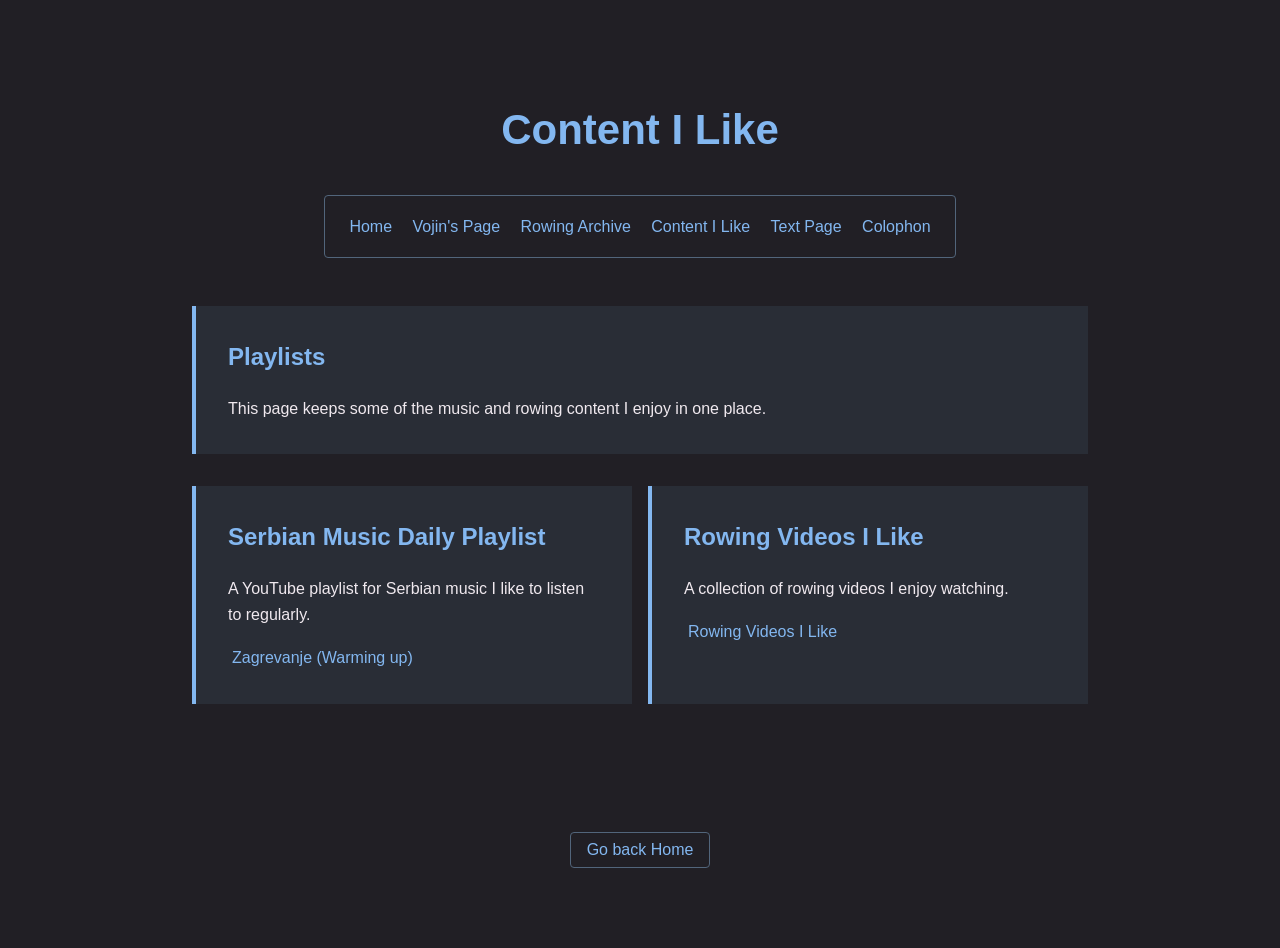
<file: content.html>
<!DOCTYPE html>
<html lang="en" class="site-theme">
<head>
    <meta charset="UTF-8">
    <meta name="viewport" content="width=device-width, initial-scale=1.0">
    <meta name="description" content="Favorite Serbian music and rowing video playlists.">
    <title>Content I Like</title>
    <link rel="stylesheet" href="style.css?v=8889320">
</head>
<body class="site-page">
    <header class="site-header">
        <h1>Content I Like</h1>
        <nav class="site-nav" aria-label="Main navigation">
            <a href="index.html">Home</a>
            <a href="vojin.html">Vojin's Page</a>
            <a href="rowingsenioryear.html">Rowing Archive</a>
            <a class="current" href="content.html">Content I Like</a>
            <a href="index.txt">Text Page</a>
            <a href="static/s/colophon.txt">Colophon</a>
        </nav>
    </header>

    <main>
        <section class="intro-card">
            <h2>Playlists</h2>
            <p>
                This page keeps some of the music and rowing content I enjoy in one place.
            </p>
        </section>

        <section class="playlist-grid" aria-label="Favorite playlists">
            <article class="playlist-card">
                <h2>Serbian Music Daily Playlist</h2>
                <p>A YouTube playlist for Serbian music I like to listen to regularly.</p>
                <a class="button-link" href="https://youtube.com/playlist?list=PLcG07xOWfFn6P_McbTMC4eGIwoVKSxf3c&amp;si=bzC2uDOK5Tsh321b" target="_blank" rel="noopener noreferrer">
                    Zagrevanje (Warming up)
                </a>
            </article>

            <article class="playlist-card">
                <h2>Rowing Videos I Like</h2>
                <p>A collection of rowing videos I enjoy watching.</p>
                <a class="button-link" href="https://youtube.com/playlist?list=PLky1DjTOltC46zIPFKvtzTbRZtRqPsc6X&amp;si=xw4ZZQreJaD74LPV" target="_blank" rel="noopener noreferrer">
                    Rowing Videos I Like
                </a>
            </article>
        </section>

    </main>

    <footer>
        <p><a class="back-home-link" href="index.html">Go back Home</a></p>
    </footer>
</body>
</file>
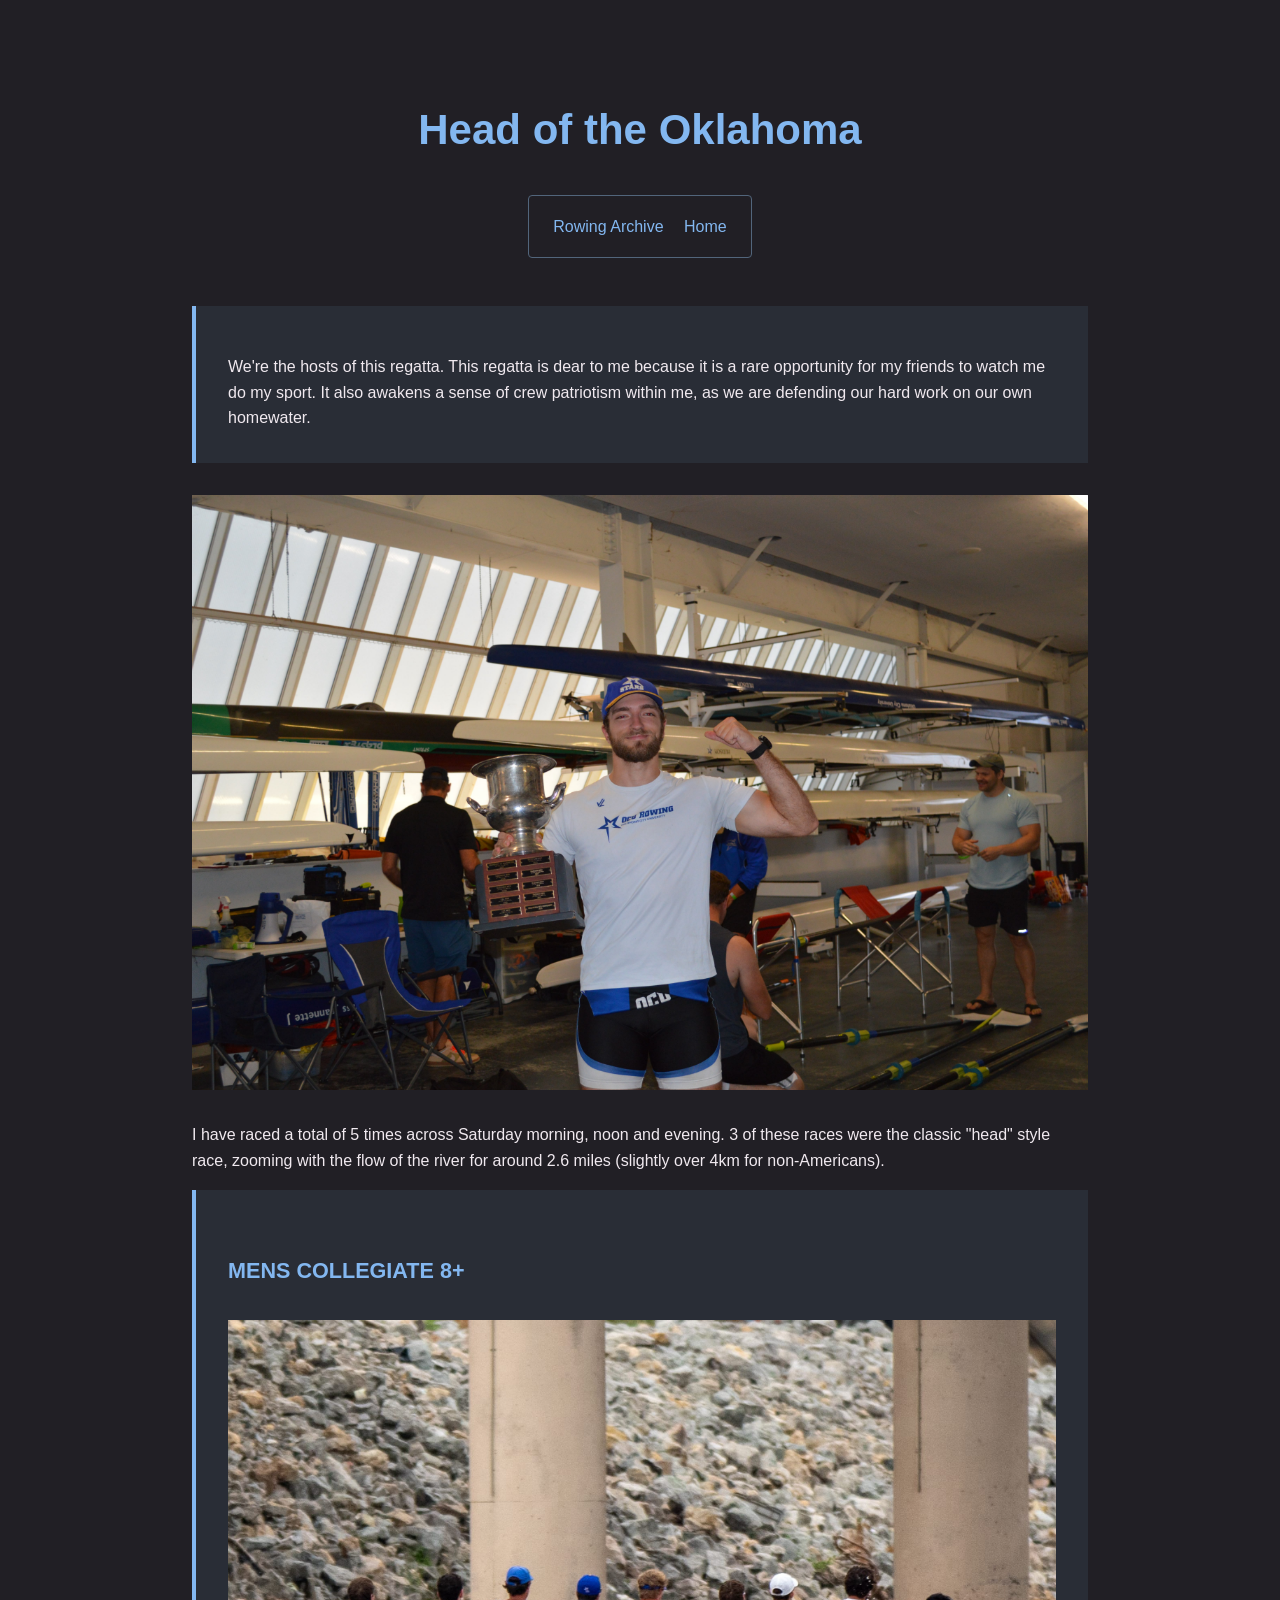
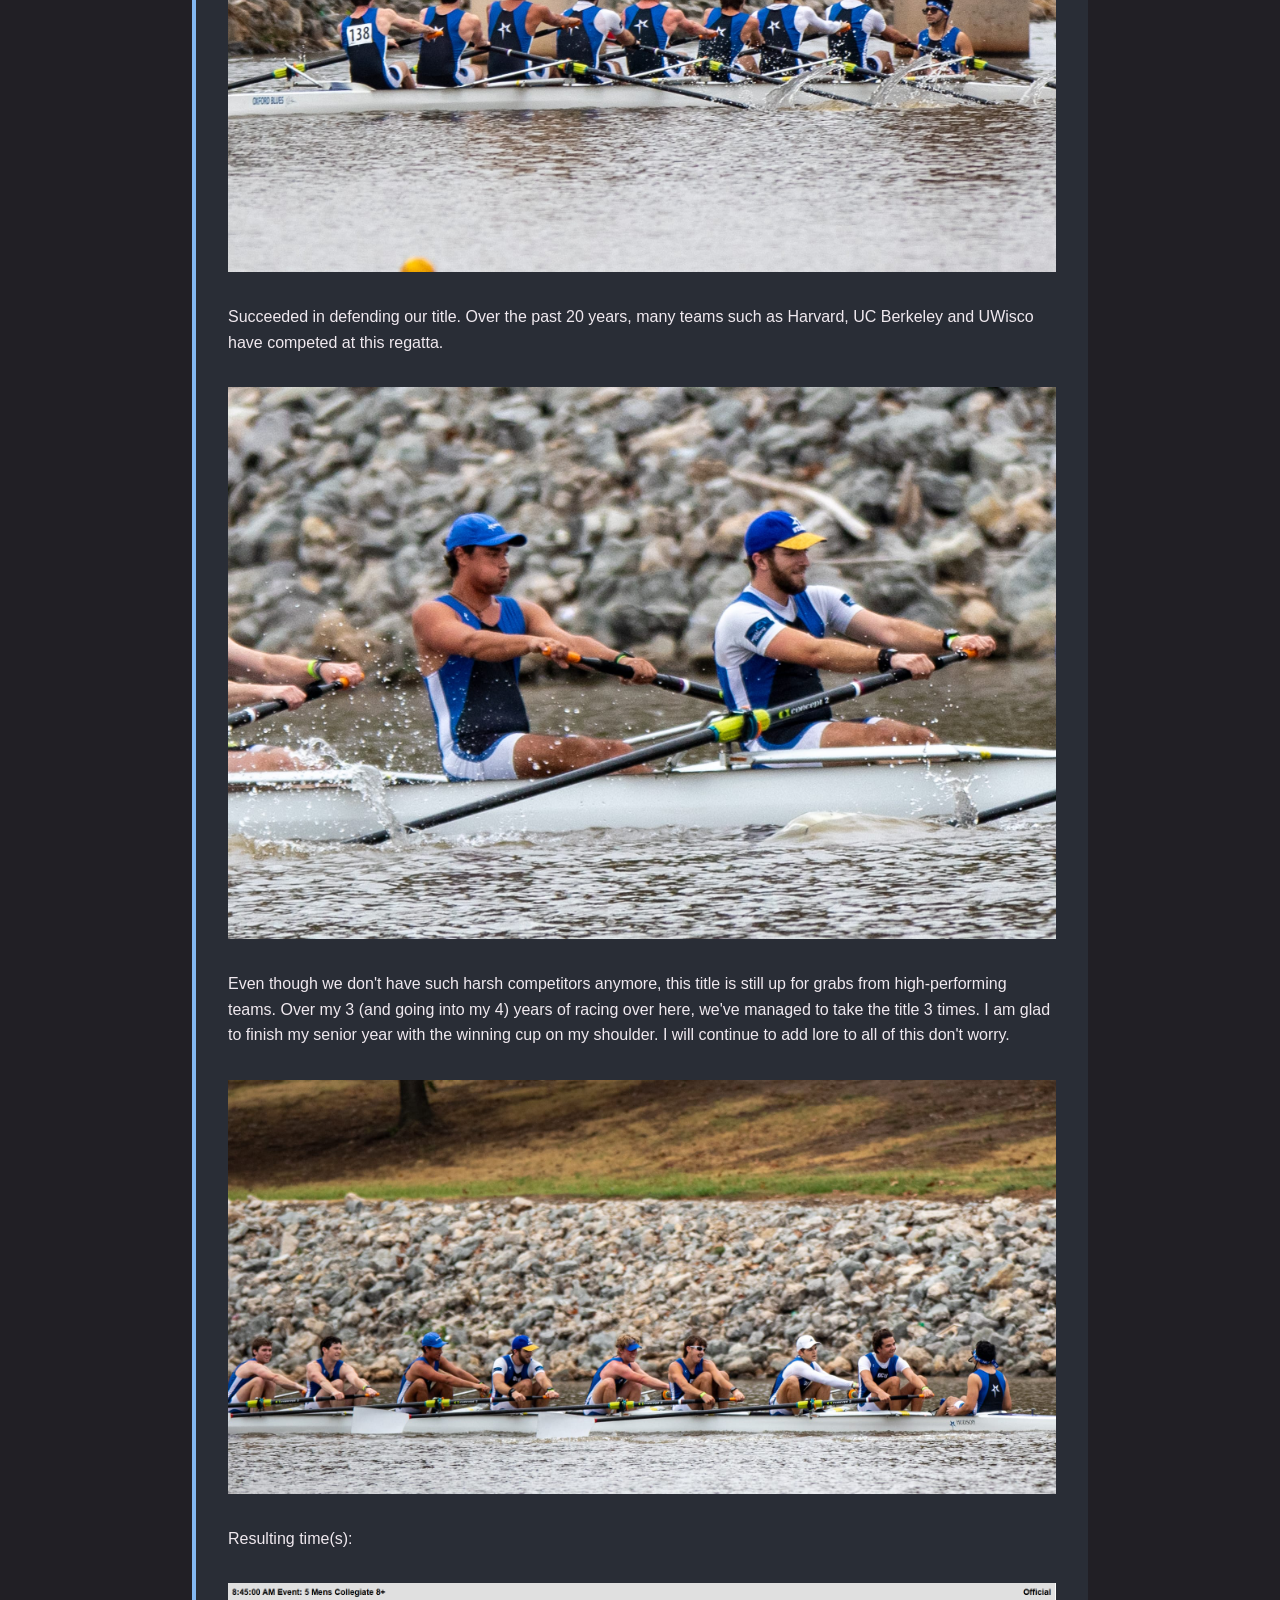
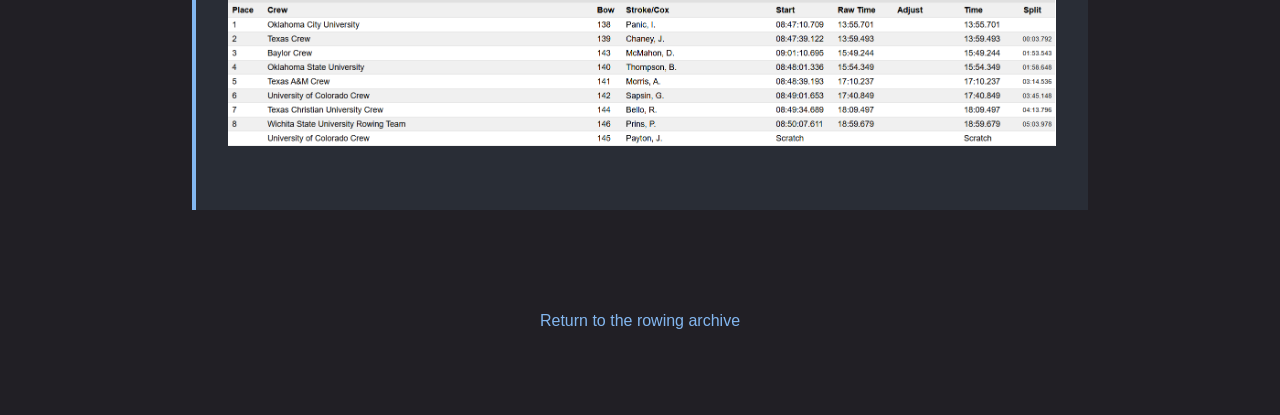
<file: HOTO.html>
<!DOCTYPE html>
<html lang="en" class="site-theme">
<head>
    <meta charset="UTF-8">
    <meta name="viewport" content="width=device-width, initial-scale=1.0">
    <meta name="description" content="My Head of the Oklahoma rowing regatta archive.">
    <title>Head of the Oklahoma</title>
    <link rel="stylesheet" href="style.css?v=8889320">
</head>
<body class="site-page">
    <header>
        <h1>Head of the Oklahoma</h1>
        <nav aria-label="Main navigation">
            <a href="rowingsenioryear.html">Rowing Archive</a>
            <a href="index.html">Home</a>
        </nav>
    </header>

    <main>
        <section class="rowing-intro">
            <p>
                We're the hosts of this regatta. This regatta is dear to me because it is a rare
                opportunity for my friends to watch me do my sport. It also awakens a sense of
                crew patriotism within me, as we are defending our hard work on our own homewater.
            </p>
        </section>

        <figure class="rowing-photo">
            <img src="static/images/rowing%20content/HOTOIntro1.jpeg" alt="Head of the Oklahoma regatta">
        </figure>

        <p>
            I have raced a total of 5 times across Saturday morning, noon and evening. 3 of these
            races were the classic "head" style race, zooming with the flow of the river for around
            2.6 miles (slightly over 4km for non-Americans).
        </p>

        <section class="rowing-event" aria-labelledby="mens-collegiate-heading">
            <h3 id="mens-collegiate-heading">MENS COLLEGIATE 8+</h3>

            <figure class="rowing-photo">
                <img src="static/images/rowing%20content/Eight1.jpeg" alt="Men's Collegiate 8+ crew">
            </figure>

            <p>
                Succeeded in defending our title. Over the past 20 years, many teams such as
                Harvard, UC Berkeley and UWisco have competed at this regatta.
            </p>

            <figure class="rowing-photo">
                <img src="static/images/rowing%20content/Eight3.jpeg" alt="The winning crew celebrating">
            </figure>

            <p>
                Even though we don't have such harsh competitors anymore, this title is still up
                for grabs from high-performing teams. Over my 3 (and going into my 4) years of
                racing over here, we've managed to take the title 3 times. I am glad to finish my
                senior year with the winning cup on my shoulder. 
                I will continue to add lore to all of this don't worry.
            </p>

            <figure class="rowing-photo">
                <img src="static/images/rowing%20content/Eight2.jpeg" alt="The crew with its winning cup">
            </figure>

            <p>Resulting time(s):</p>

            <figure class="rowing-photo">
                <img src="static/images/rowing%20content/eightresults.PNG" alt="Men's Collegiate 8+ race results">
            </figure>
        </section>
    </main>

    <footer>
        <p><a href="rowingsenioryear.html">Return to the rowing archive</a></p>
    </footer>
</body>
</html>
</file>
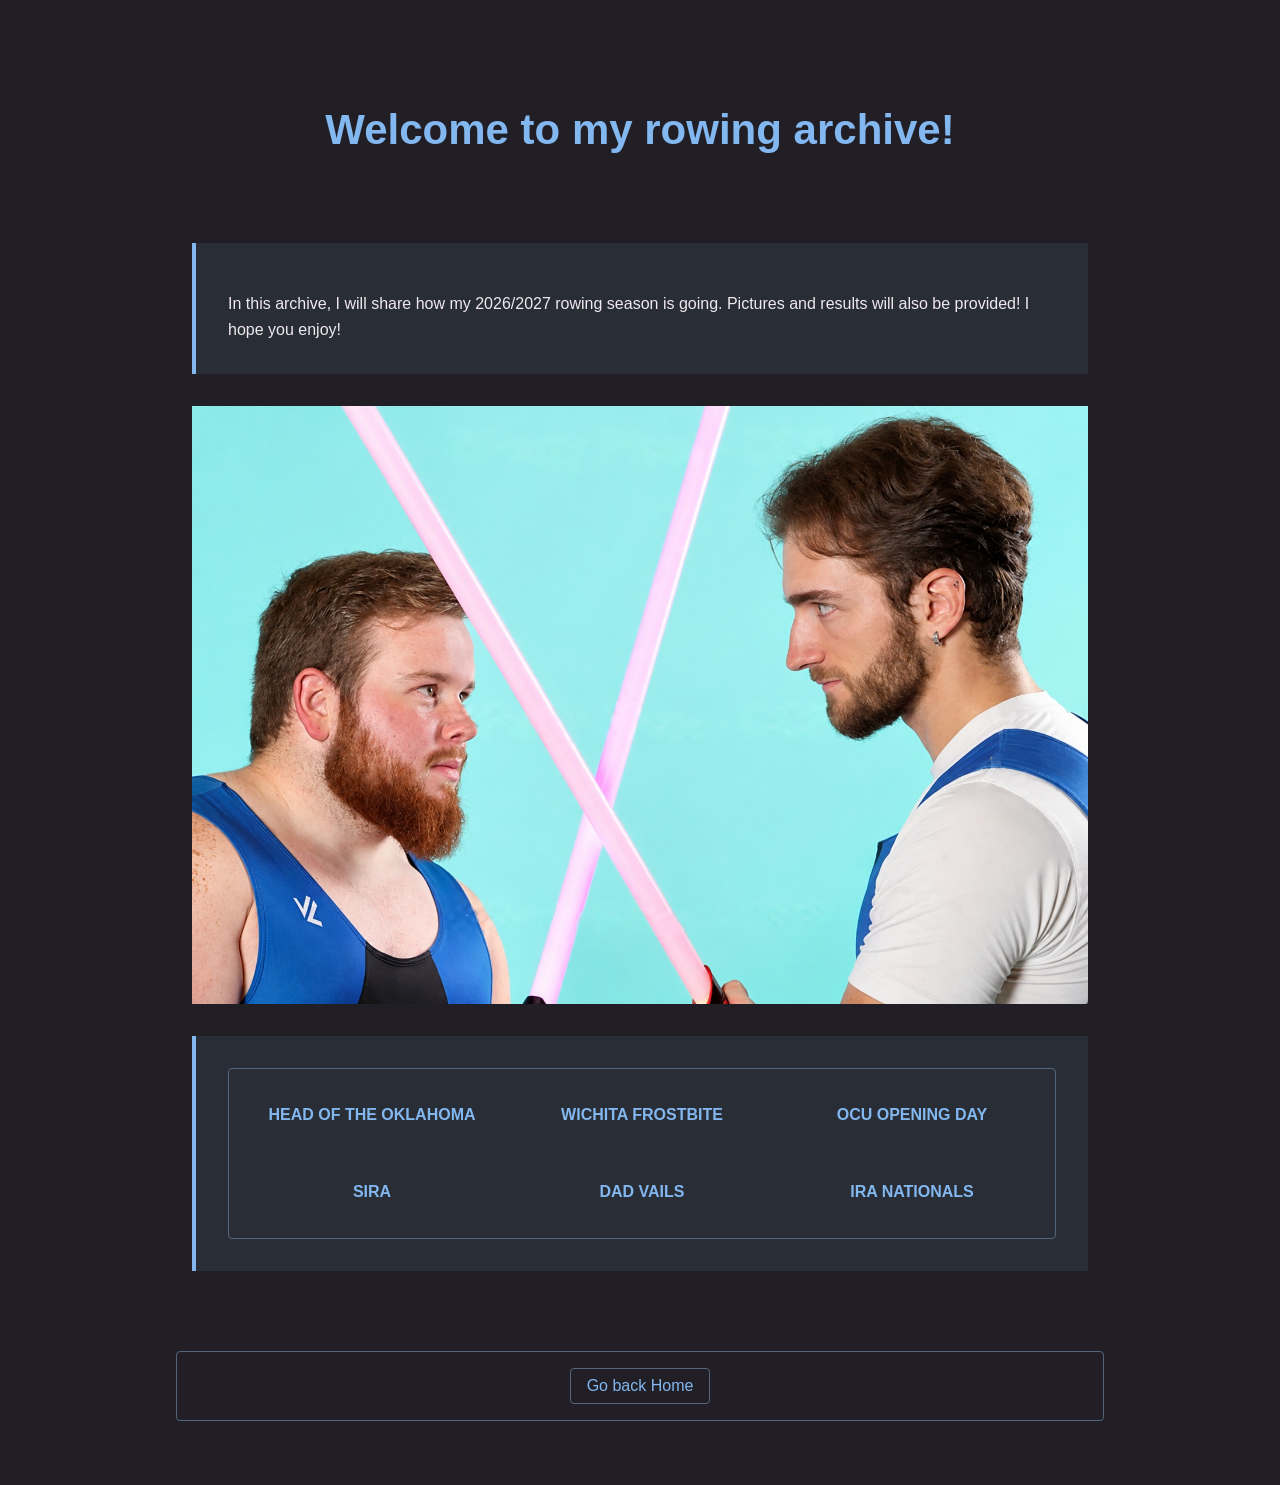
<file: rowingsenioryear.html>
<!DOCTYPE html>
<html lang="en" class="site-theme">
<head>
    <meta charset="UTF-8">
    <meta name="viewport" content="width=device-width, initial-scale=1.0">
    <meta name="description" content="A photo and results archive of my 2026/2027 rowing season.">
    <title>Welcome to my rowing archive!</title>
    <link rel="stylesheet" href="style.css?v=8889320">
</head>
<body class="site-page">
    <header>
        <h1>Welcome to my rowing archive!</h1>
    </header>

    <main>
        <section class="rowing-intro">
            <p>
                In this archive, I will share how my 2026/2027 rowing season is going.
                Pictures and results will also be provided! I hope you enjoy!
            </p>
        </section>

        <figure class="rowing-photo">
            <img src="static/images/rowing%20content/IntroRowingPage.jpeg" alt="Introduction to my rowing archive">
        </figure>

        <section class="rowing-event" aria-label="Regatta pages">
            <ul class="rowing-links">
                <li><a href="HOTO.html">HEAD OF THE OKLAHOMA</a></li>
                <li><a href="WICHITAFROSTBITE.html">WICHITA FROSTBITE</a></li>
                <li><a href="OCUOPENINGDAY.html">OCU OPENING DAY</a></li>
                <li><a href="SIRA.html">SIRA</a></li>
                <li><a href="DADVAILS.html">DAD VAILS</a></li>
                <li><a href="IRANATIONALS.html">IRA NATIONALS</a></li>
            </ul>
        </section>
    </main>

    <footer>
        <nav aria-label="Main navigation">
            <a class="back-home-link" href="index.html">Go back Home</a>
        </nav>
    </footer>
</body>
</html>
</file>
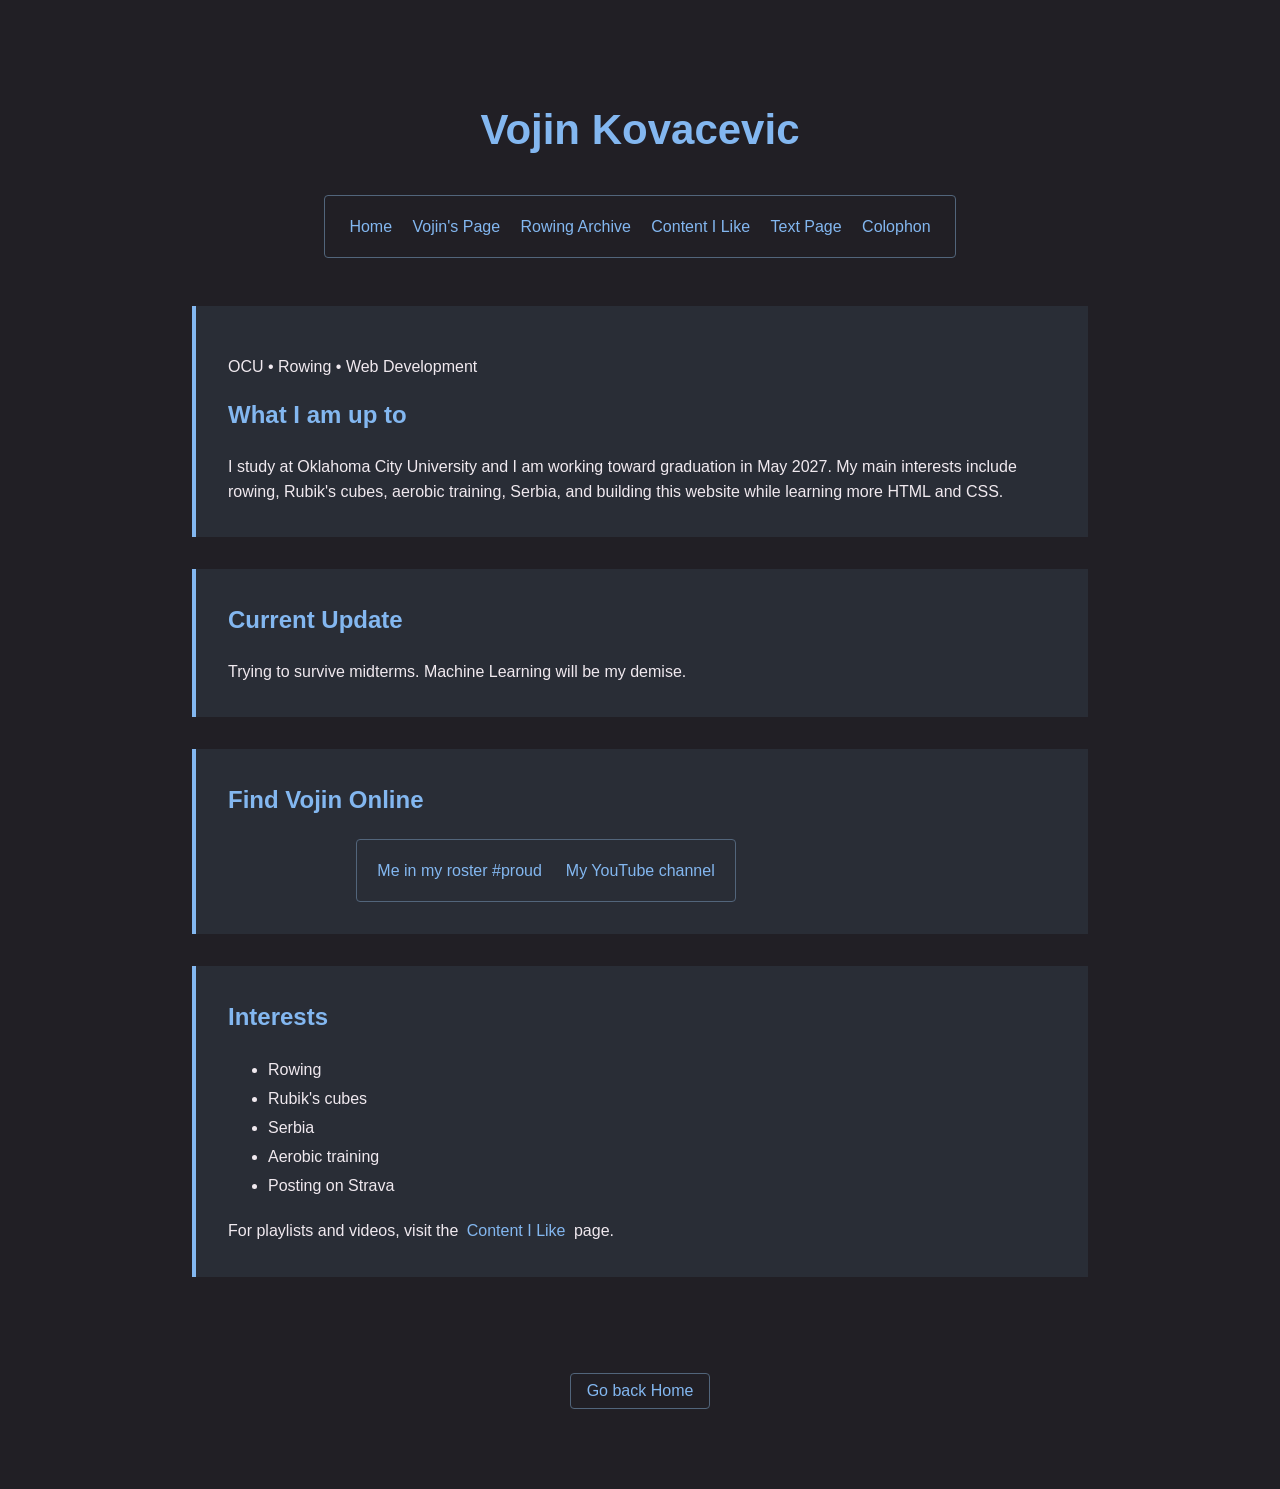
<file: vojin.html>
<!DOCTYPE html>
<html lang="en" class="site-theme">
<head>
    <meta charset="UTF-8">
    <meta name="viewport" content="width=device-width, initial-scale=1.0">
    <meta name="description" content="A separate page for Vojin Kovacevic's current interests, rowing, and online links.">
    <title>Vojin's Page</title>
    <link rel="stylesheet" href="style.css?v=8889320">
</head>
<body class="site-page vojin-page">
    <header class="site-header ocu-header">
        <h1>Vojin Kovacevic</h1>
        <nav class="site-nav" aria-label="Main navigation">
            <a href="index.html">Home</a>
            <a class="current" href="vojin.html">Vojin's Page</a>
            <a href="rowingsenioryear.html">Rowing Archive</a>
            <a href="content.html">Content I Like</a>
            <a href="index.txt">Text Page</a>
            <a href="static/s/colophon.txt">Colophon</a>
        </nav>
    </header>

    <main>
        <section class="ocu-panel">
            <p class="eyebrow">OCU • Rowing • Web Development</p>
            <h2>What I am up to</h2>
            <p>
                I study at Oklahoma City University and I am working toward graduation in May 2027.
                My main interests include rowing, Rubik's cubes, aerobic training, Serbia, and building
                this website while learning more HTML and CSS.
            </p>
        </section>

        <section class="ocu-panel">
            <h2>Current Update</h2>
            <p>
                Trying to survive midterms. Machine Learning will be my demise.
            </p>
        </section>

        <section class="ocu-panel" aria-labelledby="vojin-links-heading">
            <h2 id="vojin-links-heading">Find Vojin Online</h2>
            <div class="external-links">
                <a class="button-link" href="https://www.ocusports.com/sports/mens-rowing/roster/vojin-kovacevic/8283" target="_blank" rel="noopener noreferrer">
                    Me in my roster #proud
                </a>
                <a class="button-link" href="https://www.youtube.com/@vojinkovacevic9121" target="_blank" rel="noopener noreferrer">
                    My YouTube channel
                </a>
            </div>
        </section>

        <section class="ocu-panel">
            <h2>Interests</h2>
            <ul>
                <li>Rowing</li>
                <li>Rubik's cubes</li>
                <li>Serbia</li>
                <li>Aerobic training</li>
                <li>Posting on Strava</li>
            </ul>
            <p>
                For playlists and videos, visit the <a href="content.html">Content I Like</a> page.
            </p>
        </section>
    </main>

    <footer class="ocu-footer">
        <p><a class="back-home-link" href="index.html">Go back Home</a></p>
    </footer>
</body>
</html>
</file>
<file: style.css>
:root {
    --FG: #f0e9ef;
    --BG: #211f25;
    --BORDER: #52657b;
    --LINK: #83b7f0;
    --WL: 1px;
    --PAGE_WIDTH: 960px;

    --BIG: 4rem;
    --MED: 2rem;
    --SML: 1rem;
    --QRT: 0.25rem;
    --TNY: 0.125rem;
}

html {
    background: var(--BG);
}

html.site-theme {
    background: var(--BG);
}

body {
    font-family: Arial, Helvetica, sans-serif;
    background-color: var(--BG);
    color: var(--FG);

    max-width: var(--PAGE_WIDTH);
    margin: var(--MED) auto;
    padding: var(--SML);

    line-height: 1.6;
    border: 0;
}

header {
    border: 0;
    display: flex;
    flex-direction: column;
    justify-content: center;
    align-items: center;
    padding: var(--MED);
}

header h1 {
    font-size: 42px;
    color: var(--LINK);
    border: 0;
    margin-top: 0;
    margin-bottom: var(--SML);
    padding: var(--SML);
}

nav {
    border: 1px solid var(--BORDER);
    border-radius: var(--QRT);
    padding: var(--SML);
    text-align: center;
}

nav a {
    margin: 0 var(--QRT);
    border: 0;
}

main {
    border: 0;
    padding: var(--MED);
}

footer {
    border: 0;
    padding: var(--SML);
    text-align: center;
}

h2 {
    margin-top: 35px;
    color: var(--LINK);
}

a {
    color: var(--LINK);
    display: inline-block;
    padding: 0.1rem 0.25rem;
    text-decoration: none;
}

a:hover {
    text-decoration: underline;
}

.back-home-link {
    padding: var(--QRT) var(--SML);
    border: 1px solid var(--BORDER);
    border-radius: var(--QRT);
}

ul {
    line-height: 1.8;
}

img {
    max-width: 100%;
    height: auto;
}

.site-page {
    --ACCENT_BLUE: #83b7f0;
    --PANEL_BG: #292d36;
    --PANEL_BORDER: #52657b;

    max-width: var(--PAGE_WIDTH);
    background: var(--BG);
    border-color: var(--PANEL_BORDER);
}

.site-page header,
.site-page main,
.site-page footer {
    border-color: var(--PANEL_BORDER);
}

.site-page header h1 {
    color: var(--ACCENT_BLUE);
    border-color: transparent;
    text-align: center;
}

.site-page nav {
    border-color: var(--PANEL_BORDER);
}

.site-page nav a,
.site-page a {
    color: var(--ACCENT_BLUE);
}

.site-page nav a:not(.back-home-link) {
    border: 0;
}

.site-page main {
    padding-top: var(--SML);
}

.site-page h2,
.site-page h3 {
    color: var(--ACCENT_BLUE);
}

.site-page h2 {
    margin-top: 0;
}

.site-page main > section {
    margin-bottom: var(--MED);
    padding: var(--MED);
    background: var(--PANEL_BG);
    border-left: 4px solid var(--ACCENT_BLUE);
}

.site-page .playlist-card {
    margin-bottom: var(--MED);
    padding: var(--MED);
    background: var(--PANEL_BG);
    border-left: 4px solid var(--ACCENT_BLUE);
}

.site-page main > .playlist-grid {
    padding: 0;
    background: transparent;
    border-left: 0;
}

.site-page main > section p:last-child,
.site-page .intro-card p:last-child,
.site-page .ocu-panel p:last-child,
.site-page .playlist-card p:last-child {
    margin-bottom: 0;
}

.site-page .playlist-grid {
    display: grid;
    grid-template-columns: repeat(auto-fit, minmax(240px, 1fr));
    gap: var(--SML);
}

.rowing-photo {
    margin: var(--MED) auto;
    text-align: center;
}

.rowing-photo img {
    display: block;
    margin: 0 auto;
}

.rowing-event h3 {
    color: var(--ACCENT_BLUE);
    font-size: 1.35rem;
    margin-top: var(--MED);
}

.rowing-links {
    display: grid;
    grid-template-columns: repeat(auto-fit, minmax(210px, 1fr));
    gap: var(--SML);
    list-style: none;
    margin: 0;
    padding: var(--SML);
    border: 1px solid var(--PANEL_BORDER);
    border-radius: var(--QRT);
}

.rowing-links a {
    display: block;
    height: 100%;
    box-sizing: border-box;
    padding: var(--SML);
    background: var(--PANEL_BG);
    font-weight: bold;
    text-align: center;
}

.external-links {
    display: flex;
    flex-wrap: wrap;
    justify-content: center;
    gap: var(--SML);
    width: fit-content;
    max-width: 100%;
    box-sizing: border-box;
    margin-inline: auto;
    transform: translateX(-6rem);
    padding: var(--SML);
    border: 1px solid var(--BORDER);
    border-radius: var(--QRT);
}

.external-links a {
    margin: 0;
}

.rowing-links a:hover {
    background: var(--PANEL_BG);
}

@media (max-width: 600px) {
    .site-page {
        margin: 0;
        padding: var(--QRT);
        border: 0;
    }

    .site-page main {
        padding: var(--SML);
    }

    .site-page main > section,
    .site-page .playlist-card {
        padding: var(--SML);
    }

    .external-links {
        transform: none;
    }
}
</file>
